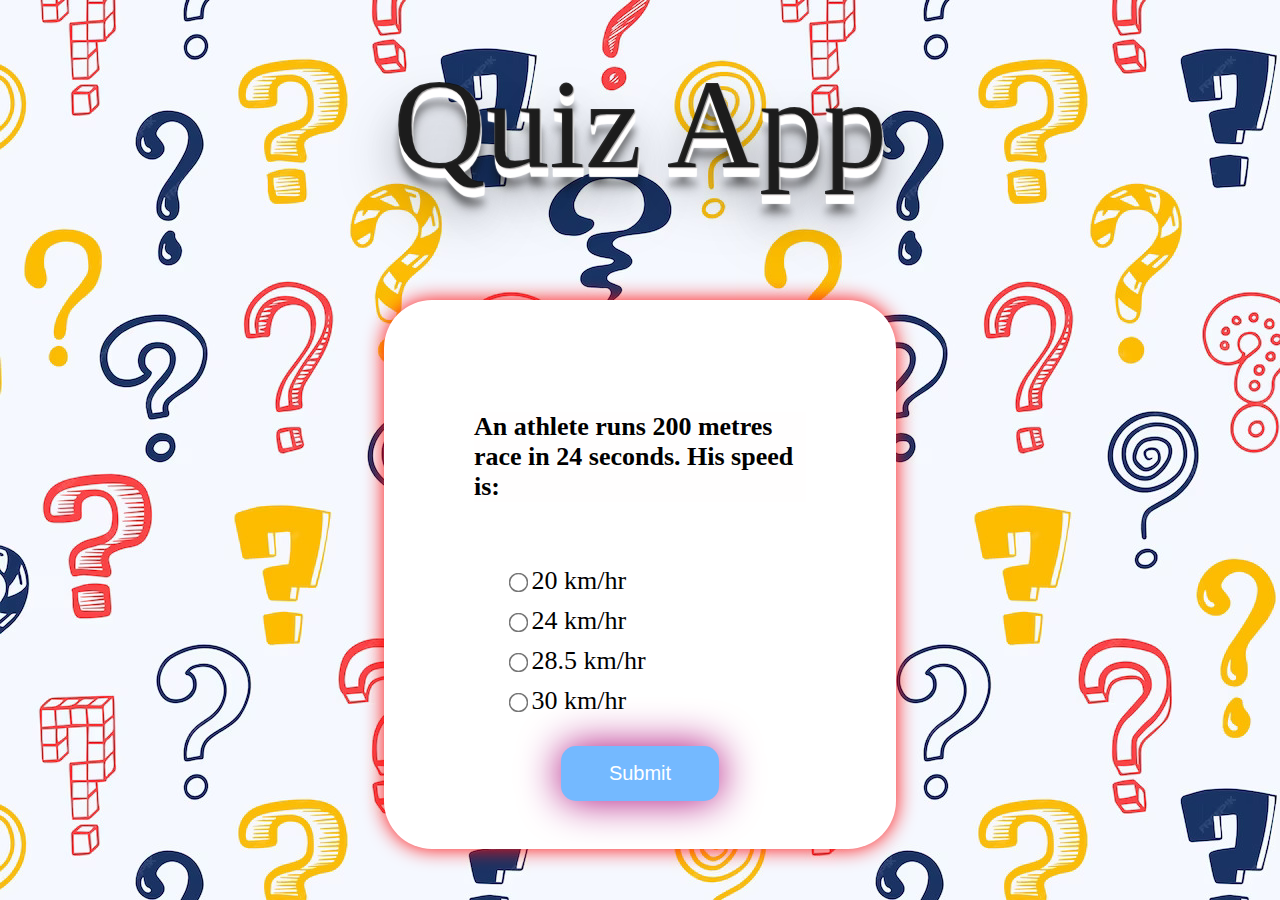
<file: Quizz app/index.html>
<!DOCTYPE html>
<html lang="en">

<head>
    <meta charset="UTF-8">
    <meta name="viewport" content="width=device-width, initial-scale=1.0">
    <title>Quizz app</title>
    <link rel="stylesheet" href="style.css">
</head>

<body>
    <div class="container">
        <h1 class="heading" >Quiz App</h1>
        <div class="inner-container">
            <h1 class="question">question</h1>
            <ul>
                <li><input type="radio" class="answer" name="answer" id="ans1">
                    <label for="ans1" id="option1">Option</label>
                </li>
                <li><input type="radio" class="answer" name="answer" id="ans2">
                    <label for="ans1" id="option2">Option</label>
                </li>
                <li><input type="radio" class="answer" name="answer" id="ans3">
                    <label for="ans1" id="option3">Option</label>
                </li>
                <li><input type="radio" class="answer" name="answer" id="ans4">
                    <label for="ans1" id="option4">Option</label>
                </li>
            </ul>
            <button style="box-shadow: 0px 0px 40px #ad0a7a;" type="submit" id="submit">Submit</button>
        
            <div class="score" id="showscore"></div>

        </div>
    </div>
    <script src="index.js"></script>
</body>

</html>
</file>
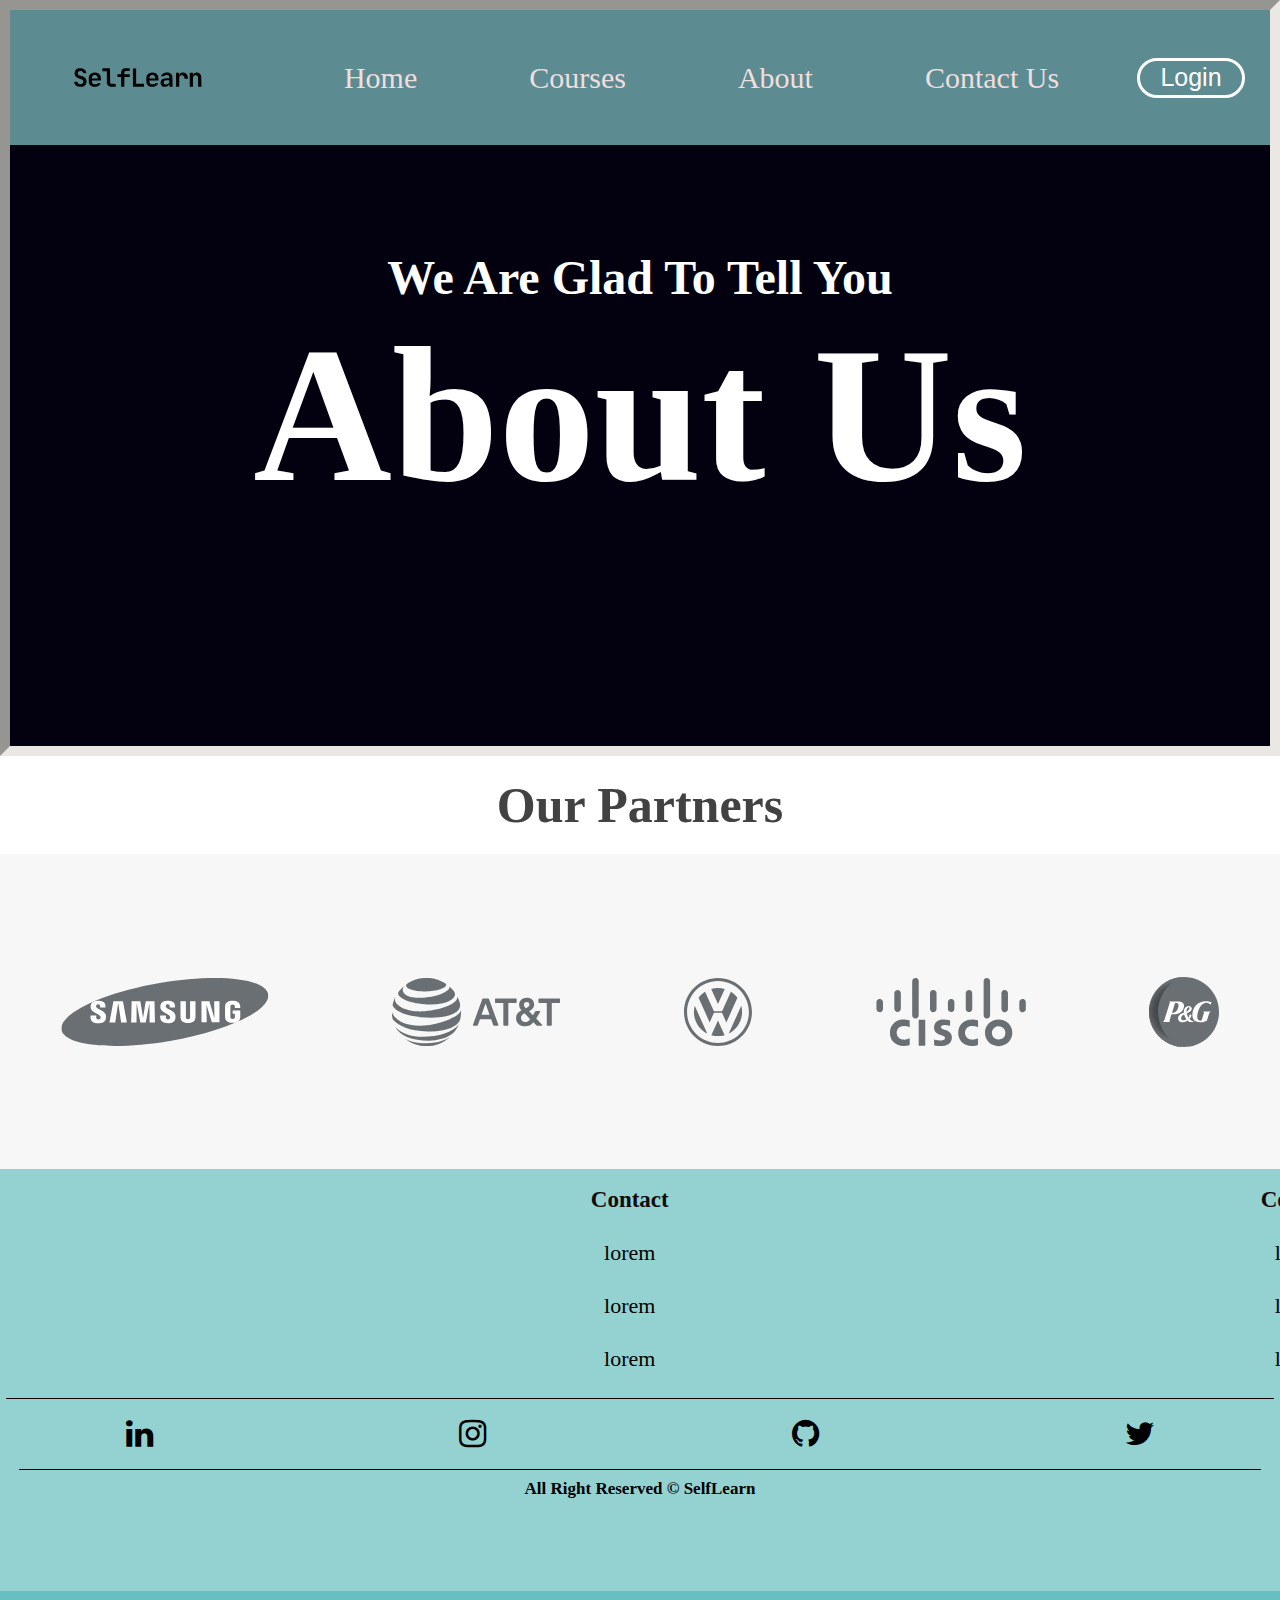
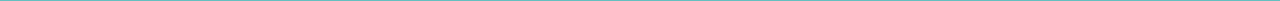
<file: E Learning/about.html>
<!DOCTYPE html>
<html lang="en">

<head>
    <meta charset="UTF-8">
    <meta name="viewport" content="width=device-width, initial-scale=1.0">
    <title>About</title>
    <link rel="stylesheet" href="style.css">
    <link rel="stylesheet" href="https://cdnjs.cloudflare.com/ajax/libs/font-awesome/4.7.0/css/font-awesome.min.css">
    <link rel="preconnect" href="https://fonts.googleapis.com">
    <link rel="preconnect" href="https://fonts.gstatic.com" crossorigin>
    <link rel="preconnect" href="https://fonts.googleapis.com">
    <link rel="preconnect" href="https://fonts.gstatic.com" crossorigin>
    <link
        href="https://fonts.googleapis.com/css2?family=Bungee+Spice&family=Cabin+Sketch:wght@400;700&family=Carter+One&family=Londrina+Sketch&family=Monoton&family=Rampart+One&display=swap"
        rel="stylesheet">
    <style>
        .aheader {
            display: flex;
            flex-direction: column;
            align-items: center;
            justify-content: center;
            height: 54vh;
        }

        .aheader h1 {
            font-size: 3rem;
            color: #fff;
            /* font-family: 'Cabin sketch', 'Cursive'; */
        }

        .aheader h2 {
            font-size: 12rem;
            color: #fff;
            /* font-family: 'Cabin sketch', 'Cursive'; */
        }
    </style>

<body>
    <div class="home" id="home">
        <div class="container">
            <div class="navbar">
                <img id="logo" src="img/SelfLearn.svg" alt="" srcset="">
                <ul class="list">
                    <li><a href="index.html">Home</a></li>
                    <li><a href="courses.html">Courses</a></li>
                    <li><a href="about.html">About</a></li>
                    <li><a href="contact.html">Contact Us</a></li>
                </ul>
                <button class="btn" id="login">Login</button>
            </div>
            <header class="aheader">
                <h1>We Are Glad To Tell You </h1>
                <h2>About Us </h2>
            </header>
        </div>
        <h1 class="topic">Our Partners</h1>
        <div class="patner">
            <img src="img/samsung.svg" alt="" class="p1">
            <img src="img/att.svg" alt="" class="p1">
            <img src="img/volkswagen.svg" alt="" class="p1">
            <img src="img/cisco.svg" alt="" class="p1">
            <img src="img/procter_gamble.svg" alt="" class="p1">
        </div>
        <!-- footer -->
        <div class="footer">
            <div class="sec2">
                <div class="sec">
                    <li>Home</li>
                    <li>lorem</li>
                    <li>lorem</li>
                    <li>lorem</li>
                </div>
                <div class="sec">
                    <li>Contact</li>
                    <li>lorem</li>
                    <li>lorem</li>
                    <li>lorem</li>
                </div>
                <div class="sec">
                    <li>Courses</li>
                    <li>lorem</li>
                    <li>lorem</li>
                    <li>lorem</li>
                </div>
            </div>
            <div class="socials">
                <i class="fa fa-linkedin"></i>
                <i class="fa fa-instagram"></i>
                <i class="fa fa-github"></i>
                <i class="fa fa-twitter"></i>
            </div>
            <h2>All Right Reserved &#169; SelfLearn</h2>
        </div>
    </div>
    <script src="auth.js"></script>
</body>

</html>
</file>
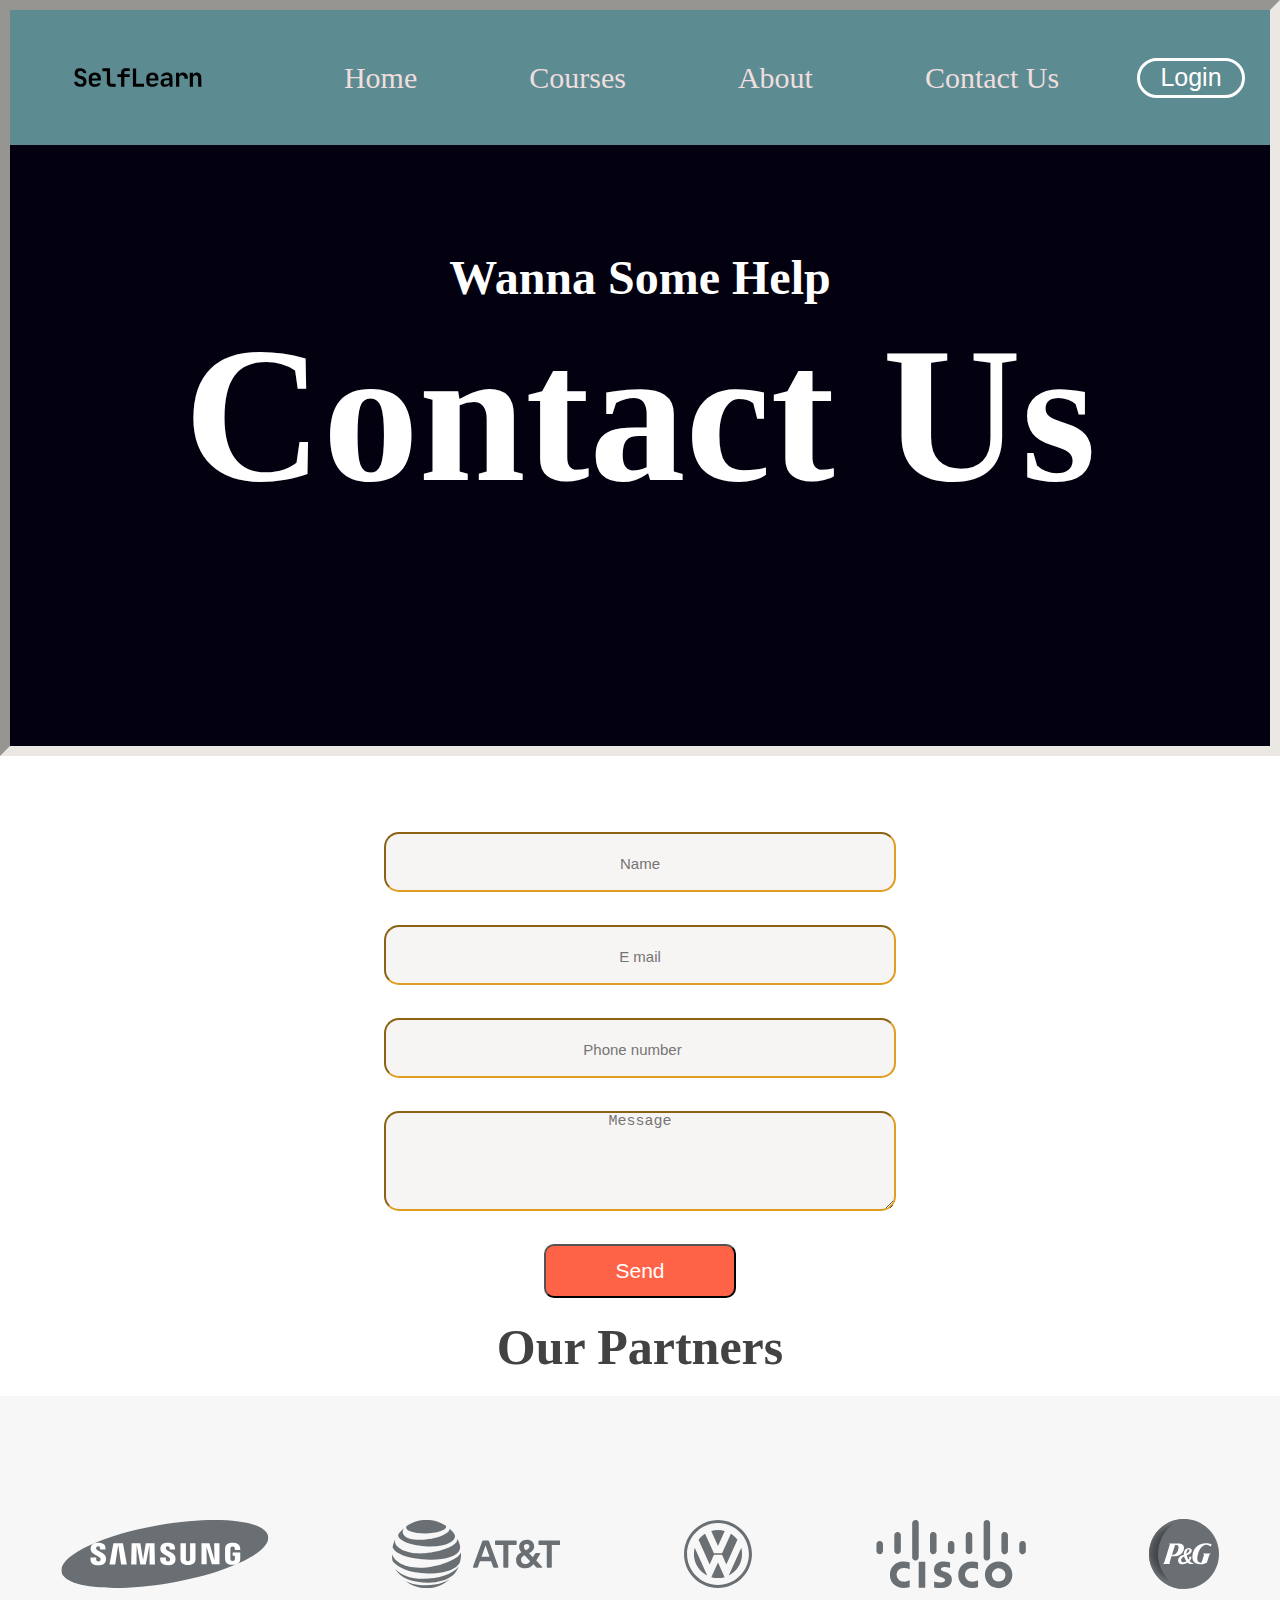
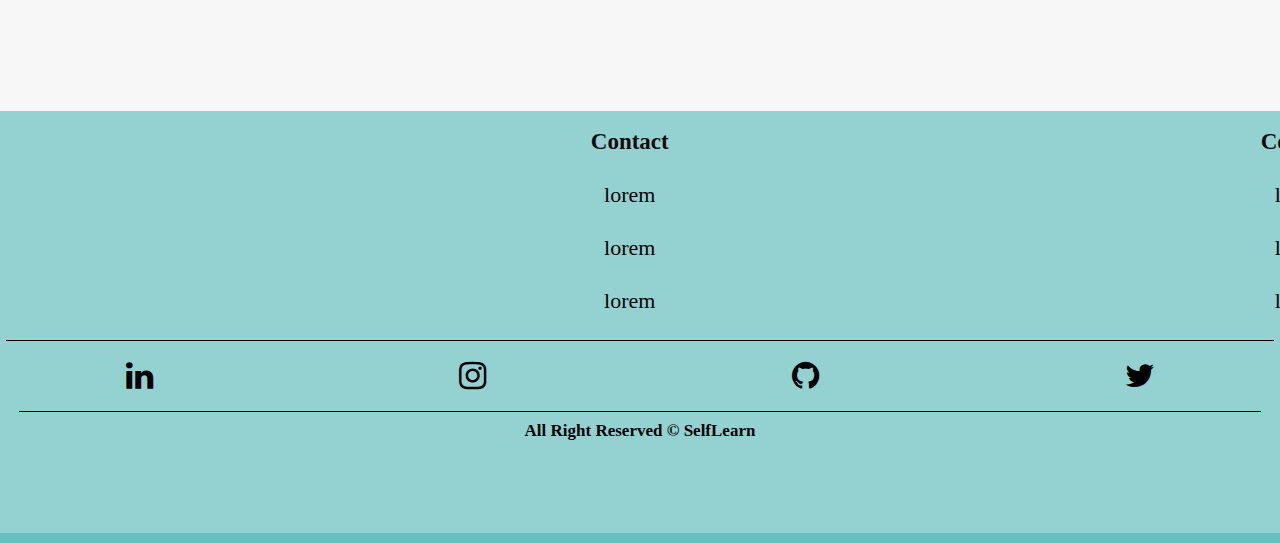
<file: E Learning/contact.html>
<!DOCTYPE html>
<html lang="en">

<head>
    <meta charset="UTF-8">
    <meta name="viewport" content="width=device-width, initial-scale=1.0">
    <title>Contact</title>
    <link rel="stylesheet" href="style.css">
    <link rel="stylesheet" href="https://cdnjs.cloudflare.com/ajax/libs/font-awesome/4.7.0/css/font-awesome.min.css">
    <link rel="preconnect" href="https://fonts.googleapis.com">
    <link rel="preconnect" href="https://fonts.gstatic.com" crossorigin>
    <link rel="preconnect" href="https://fonts.googleapis.com">
    <link rel="preconnect" href="https://fonts.gstatic.com" crossorigin>
    <link
        href="https://fonts.googleapis.com/css2?family=Bungee+Spice&family=Cabin+Sketch:wght@400;700&family=Carter+One&family=Londrina+Sketch&family=Monoton&family=Rampart+One&display=swap"
        rel="stylesheet">
    <style>
        .aheader {
            display: flex;
            flex-direction: column;
            align-items: center;
            justify-content: center;
            height: 54vh;
        }

        .aheader h1 {
            font-size: 3rem;
            color: #fff;
            /* font-family: 'Cabin sketch', 'Cursive'; */
        }

        .aheader h2 {
            font-size: 12rem;
            color: #fff;
            /* font-family: 'Cabin sketch', 'Cursive'; */
        }

        .contact {

            display: flex;
            flex-direction: column;
            justify-content: center;
            align-items: center;
            gap: 33px;
            margin-top: 76px;

        }

        .contact input {
            height: 60px;
            width: 40%;
            text-align: center;
            font-size: 20px;
            border-radius: 15px;
            border: 2px inset #e09d20;
            background-color: #ece4e46c;
        }

        .contact input::placeholder {
            text-align: center;
            font-size: 15px;
        }

        .contact textarea {
            height: 100px;
            text-align: center;
            width: 40%;
            font-size: 20px;
            border-radius: 15px;
            border: 2px inset #e09d20;
            background-color: #ece4e46c;
        }

        .contact textarea::placeholder {
            text-align: center;
            font-size: 15px;
        }

        .contact button {
            height: 6vh;
            width: 15vw;
            font-size: 21px;
            color: #fff;
            background: tomato;
            border-radius: 10px;
        }
    </style>

</head>

<body>
    <div class="home" id="home">
        <div class="container">
            <div class="navbar">
                <img id="logo" src="img/SelfLearn.svg" alt="" srcset="">
                <ul class="list">
                    <li><a href="index.html">Home</a></li>
                    <li><a href="courses.html">Courses</a></li>
                    <li><a href="about.html">About</a></li>
                    <li><a href="contact.html">Contact Us</a></li>
                </ul>
                <button class="btn" id="login">Login</button>
            </div>
            <header class="aheader">
                <h1>Wanna Some Help </h1>
                <h2>Contact Us </h2>
            </header>
        </div>
        <form action="" class="contact">
            <input type="text" name="Name" id="name" placeholder="Name">
            <input type="text" name="Email" id="email" placeholder="E mail">
            <input type="number" name="Phone number" placeholder="Phone number">
            <textarea placeholder="Message" message" id="subject" cols="30" rows="10"></textarea>
            <button>Send</button>

        </form>
        <h1 class="topic">Our Partners</h1>
        <div class="patner">
            <img src="img/samsung.svg" alt="" class="p1">
            <img src="img/att.svg" alt="" class="p1">
            <img src="img/volkswagen.svg" alt="" class="p1">
            <img src="img/cisco.svg" alt="" class="p1">
            <img src="img/procter_gamble.svg" alt="" class="p1">
        </div>

        <!-- footer -->
        <div class="footer">
            <div class="sec2">
                <div class="sec">
                    <li>Home</li>
                    <li>lorem</li>
                    <li>lorem</li>
                    <li>lorem</li>
                </div>
                <div class="sec">
                    <li>Contact</li>
                    <li>lorem</li>
                    <li>lorem</li>
                    <li>lorem</li>
                </div>
                <div class="sec">
                    <li>Courses</li>
                    <li>lorem</li>
                    <li>lorem</li>
                    <li>lorem</li>
                </div>
            </div>
            <div class="socials">
                <i class="fa fa-linkedin"></i>
                <i class="fa fa-instagram"></i>
                <i class="fa fa-github"></i>
                <i class="fa fa-twitter"></i>
            </div>
            <h2>All Right Reserved &#169; SelfLearn</h2>
        </div>
    </div>
    <script src="auth.js"></script>
</body>

</html>
</file>
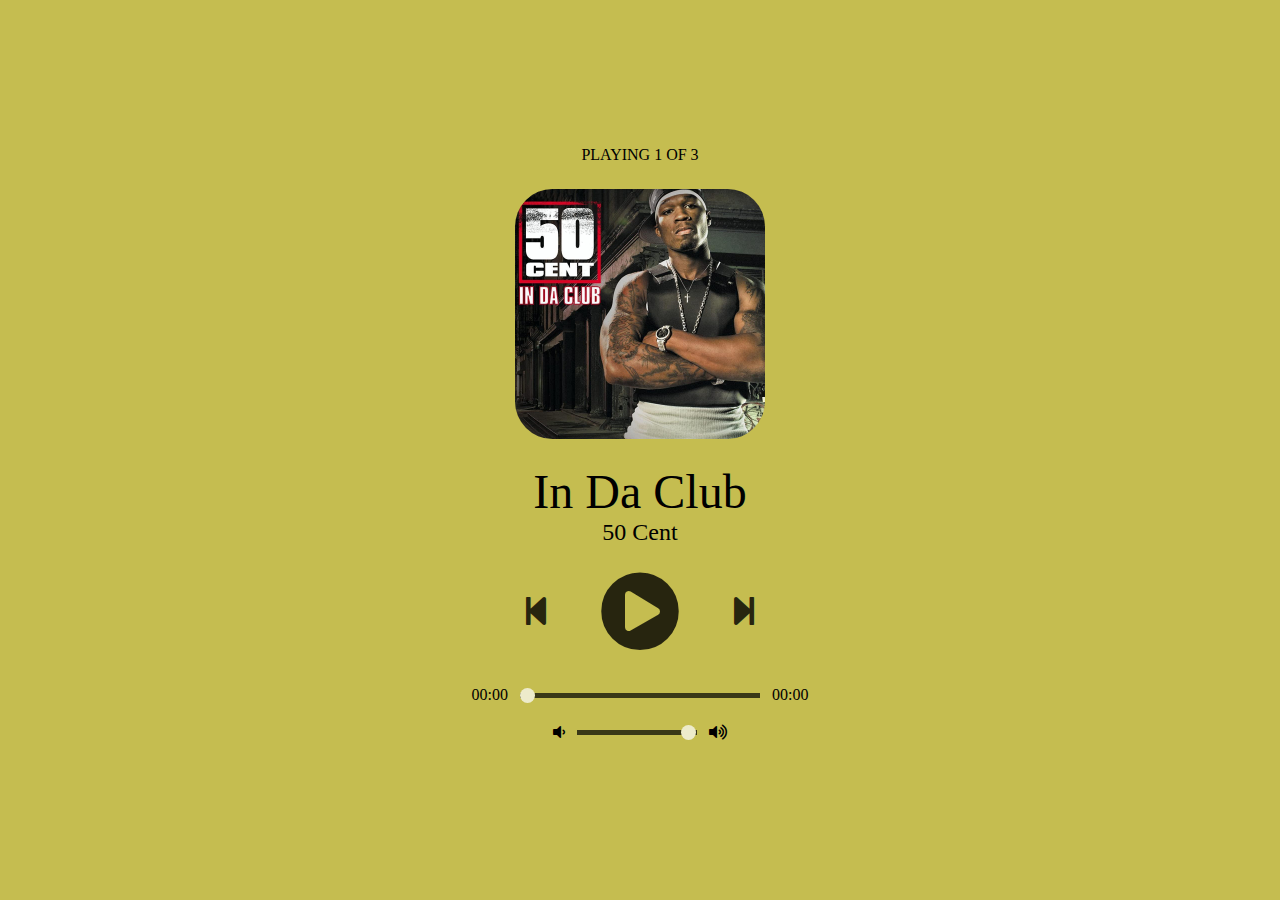
<file: music/main.html>
<!DOCTYPE html>
<html lang="en">
<head>
<title>Simple Music Player</title>
<!-- Load FontAwesome icons -->
<link rel="stylesheet"
		href=
"https://cdnjs.cloudflare.com/ajax/libs/font-awesome/5.13.0/css/all.min.css">

<!-- Load the custom CSS style file -->
<link rel="stylesheet" type="text/css" href="style.css">
</head>
<body>
<div class="player">

	<!-- Define the section for displaying details -->
	<div class="details">
	<div class="now-playing">PLAYING x OF y</div>
	<div class="track-art"></div>
	<div class="track-name">Track Name</div>
	<div class="track-artist">Track Artist</div>
	</div>

	<!-- Define the section for displaying track buttons -->
	<div class="buttons">
	<div class="prev-track" onclick="prevTrack()">
		<i class="fa fa-step-backward fa-2x"></i>
	</div>
	<div class="playpause-track" onclick="playpauseTrack()">
		<i class="fa fa-play-circle fa-5x"></i>
	</div>
	<div class="next-track" onclick="nextTrack()">
		<i class="fa fa-step-forward fa-2x"></i>
	</div>
	</div>

	<!-- Define the section for displaying the seek slider-->
	<div class="slider_container">
	<div class="current-time">00:00</div>
	<input type="range" min="1" max="100"
		value="0" class="seek_slider" onchange="seekTo()">
	<div class="total-duration">00:00</div>
	</div>

	<!-- Define the section for displaying the volume slider-->
	<div class="slider_container">
	<i class="fa fa-volume-down"></i>
	<input type="range" min="1" max="100"
		value="99" class="volume_slider" onchange="setVolume()">
	<i class="fa fa-volume-up"></i>
	</div>
</div>

<!-- Load the main script for the player -->
<script src="main.js"></script>
</body>
</html>
</file>
<file: Quizz app/style.css>
*{
    margin: 0;
    padding: 0;
    box-sizing: border-box;
    font-weight: 300;
}
.container{
    width: 100vw;
    min-height: 100vh;
    display: grid;
    place-items: center;
    background-image: url("a.jpg");


}
.heading{  
    font-size: 8rem;
    color: #060606d6;

    text-shadow: 1px 1px 1px #919191,
    1px 2px 1px #fff8f8,
    1px 3px 1px #ffffff,
    1px 4px 1px #ffffff,
    1px 5px 1px #ffffff,
    1px 6px 1px #ffffff,
    1px 7px 1px #ffffff,
    1px 8px 1px #ffffff,
    1px 9px 1px #ffffff,
    1px 10px 1px #ffffff,
1px 18px 6px rgba(16,16,16,0.4),
1px 22px 10px rgba(16,16,16,0.2),
1px 25px 35px rgba(16,16,16,0.2),
1px 30px 60px rgba(16,16,16,0.4);



}
.inner-container{
    width: 40vw;
    background-color: #ffffff;
    padding: 3rem 8rem;
    border-radius: 3rem;
    box-shadow: 0px 0px 20px #ff0c0c;
   
}
.inner-container h1{
    font-size:26px;
    font-weight:600;
    margin: 4rem -38px 4rem -38px;
    background-color: rgb(255, 254, 254);
    
}
.inner-container li{
    font-size: 26px;
    list-style: none;
    margin-top: 10px;
}

input[type="radio"] {
    transform: scale(1.5); /* Increase the size of the radio button */
  }
#submit{
    cursor: pointer;
    padding: 1rem 3rem;
    outline: none;
    font-size: 20px;
    display: block;
    border-radius: 15px;
    margin: auto;
    color: #fff;
    border-style: none;
    background-color:#74b9ff;
    margin-top: 30px;
}
.btn{
    cursor: pointer;
    padding: 1rem 3rem;
    outline: none;
    font-size: 1rem;
    border-radius: 15px;
    display: block;
    border-style: none;
    margin: auto;
    color: #fff;
    background-color:#5516e9;
    margin-top: 30px;
    font-size: 20px;
    
}
.btn:hover{
    background-color: #9876e9;
}
#submit:hover{
    background-color: #0984e3;
}
#showscore{
    background-color: rgb(151, 158, 162);
    margin:3rem;
    padding: 3rem 4rem;
    border-radius: 10px;
    box-shadow: 0px 1rem 1rem -0.7rem #0005;
}
#showscore h3{
    text-align: center;
    font-size: 2.5rem;
    color: #ffffff;
}
.score{
    display: none;
}
</file>
<file: E Learning/style.css>
* {
    margin: 0;
    padding: 0;
    box-sizing: border-box;
}

.home .topic {
    text-align: center;
    margin: 20px 0px 20px 0px;
    font-size: 50px;
    color: #424242;
}

.container {
    height: 84vh;
    max-height: 90vh;
    background-color: rgb(3, 1, 16);
    border: 10px inset rgb(235, 232, 228);
}

.navbar {
    display: flex;
    justify-content: space-between;
    align-items: center;
    background-color: #9df1f193;
}

#logo {
    height: 15vh;
    width: 20vw;
}
.hambur{
    display: contents;
}
.list {
    list-style: none;
    display: flex;
    gap: 7rem;
}

.list a {
    position: relative;
    font-size: 30px;
    /* font-family: 'Cabin Sketch', cursive; */
    margin: 0px 0px 0px 0px;
    text-decoration: none;
    color: rgb(239, 222, 222)
}

.list a::after {
    position: absolute;
    bottom: -2px;
    border-radius: 0.9mm;
    left: 0;
    right: 0;
    /* margin: auto; */
    width: 0%;
    content: '';
    color: transparent;
    background: #ffff;
    height: 3px;
}



#login {
    /* font-family: 'Cabin Sketch', cursive; */
    position: relative;
    background-color: transparent;
    height: 40px;
    margin-right: 25px;
    width: 108px;
    color: rgb(255, 255, 255);
    font-size: 25px;
    border: 3px solid white;
    border-radius: 10mm;
    z-index: 2;
}

#login::after {
    position: absolute;
    content: '';
    background-color: rgba(255, 251, 251, 0.308);
    height: 0%;
    width: 0px;
    left: 0;
    right: 0;
    margin: auto;
    border-radius: 10mm;
    bottom: 0;
    z-index: auto;
}

#login:hover:after {
    height: 100%;
    width: 105px;
    transition: all 0.2s ease-in;
}

.header {
    display: flex;
    overflow: hidden;
}

/* features*/
.courses {
    display: flex;
    justify-content: center;
    margin: 10px 0px;
    position: relative;
}

.courses i {
    bottom: 38%;
    font-size: 114px;

    transform: translateY(-50%);
    transition: transform 0.1s linear;
}

.courses i:active {
    transform: translateY(-50%) scale(0.85);
}

.courses i:first-child {
    position: absolute;
    left: 30px;
}

.courses i:last-child {
    position: absolute;
    right: 30px;
}

.courses #course-container {
    display: flex;
    overflow-x: hidden;
    width: 87vw;
    padding: 54px 0px;
    gap: 11rem;
    overflow-x: auto;
    scroll-snap-type: x mandatory;
    scroll-behavior: smooth;
    scrollbar-width: none;
}

#course-container::-webkit-scrollbar {
    display: none;
}

#course-container.no-transition {
    scroll-behavior: auto;
}

#course-container.dragging {
    scroll-snap-type: none;
    scroll-behavior: auto;
}

#course-container.dragging .course-card {
    cursor: grab;
    user-select: none;
}

#course-container :where(.course-card, .img) {
    display: flex;
    justify-content: center;
    align-items: center;
}

#course-container .course-card {
    scroll-snap-align: start;
    display: flex;
    flex-direction: column;
    align-items: center;
    box-shadow: -1px 3px 11px #274b8d, 0px 21px 11px #2984a2, 0px 21px 1px #2a9c90, 0px 28px 11px #45c0de;
    padding: 16px;
    gap: 14px;
    background: linear-gradient(175deg, #30aeaa, #e67d7d0a);
    border-radius: 50px;
    position: relative;
}


.course-card img {
    height: 28vh;
    width: 20vw;
    border-radius: 50px;
}

#course-container .course-card h3 {
    font-size: 27px;
    font-weight: bolder;
    width: 14vw;
    text-align: center;
}

.courses span {
    font-size: 28px;
    font-weight: bold;
}

#course-container .course-card p {
    width: 15rem;
    text-align: center;
    font-size: 18px;
    margin-top: 12px;
}

.enrolbtn {
    height: 4rem;
    width: 11rem;
    border: 1px solid white;
    border-radius: 20px;
    font-size: 21px;
    transform: rotateX(8deg);
    font-weight: bolder;
    color: #fff;
    box-shadow: -1px -11px 11px #cfcfcf, 0px 11px 11px #090707, 0px 9px 1px #ffffff, 0px 3px 11px #ffffff;
    background: linear-gradient(45deg, #3da0b6, #3da0b6);

}

.enrolbtn:hover{
    height: 4rem;
    width: 11rem;
    transform: scale(1.2);
    border: 1px solid white;
    border-radius: 20px;
    font-size: 21px;
    /* transform: rotateX(8deg); */
    font-weight: bolder;
    color: #fff;
    box-shadow: -1px -11px 11px #ffffff, 0px 11px 11px #d27474, 0px 9px 1px #d27474, 0px 3px 11px #d27474;
    background: linear-gradient(387deg, #4e8dec,#4e8dec,#4e8dec,#ffffff);
}

@media screen and (max-width: 900px) {
    .courses #course-container {
        grid-auto-columns: calc((100% / 2) - 9px);
    }
}

@media screen and (max-width: 600px) {
    .courses #course-container {
        grid-auto-columns: 100%;
    }
}

/*  */
#sec1 {
    display: flex;
    flex-direction: column;
    align-items: center;
    margin-top: 106px;
    margin-left: 83px;
    gap: 36px;
    align-items: center;
}

#sec1 h1 {
    color: #f7eeee;
    font-size: 78px;
    text-align: center;
    /* font-family: 'Cabin Sketch', cursive; */
}

#sec1 h2 {
    color: #4ab8b7;
    font-size: 5rem;
    /* font-family: 'Cabin Sketch', cursive; */
}

#signup {
    /* font-family: 'Cabin Sketch', cursive; */
    color: rgb(255, 255, 255);
    font-size: 29px;
    border: 3px solid white;
    font-weight: 600;
    background: transparent;
    border-radius: 10mm;
    padding: 15px;
    /* margin-top: 4rem; */
    box-shadow: 2px 14px 3px #070707, 2px 15px 3px #0a0a0a, 2px 0px 3px #e7e1e1;
}

#signup:hover {
    cursor: pointer;
    transform: translateY(5px);
    box-shadow: 2px 0px 3px #000000, 2px 0px 3px #000000, 0px 0px 10px #181717;
    transition: all 0.3s;
}

.header img {
    width: 34vw;
    height: 66.5vh;
}

/* Quotes */
.qoutes {
    display: flex;
    align-items: center;
    justify-content: center;
    background-color: #9fc9d1f3;
    padding: 30px 0px 30px 0px;
}

.qoutes div {
    display: grid;
    place-items: center;
    height: 58vh;
    width: 46vw;
    text-align: center;
    background: #fff;
    border-radius: 50px;
    padding: 30px;
}

#text {
    color: #8f8d8d;
    font-size: 46px;
    /* font-family: 'Times New Roman', Times, serif; */
}

/* partner */
.patner {
    height: 35vh;
    display: flex;
    background-color: #dbd9d938;
    align-items: center;
    justify-content: space-around;
}

.p1 {
    margin: 0;
    height: 70px;
}

/*footer  */
.footer {
    display: flex;
    flex-direction: column;
    align-items: center;
    background-color: #46b1b193;
    border-bottom: 10px inset #46b1b193;
    /* margin: 0px 0px 0px 0px; */
    font-family: 'Lorianda', cursive;
    height: 48vh;
}

.sec2 {
    display: flex;
    justify-content: center;
    gap: 37rem;
    width: 99%;
    color: #cbc2c2;
    border-bottom: 1px solid #100000;
    padding: 18px 0px 11px 0px;
}

.sec {
    display: flex;
    color: #030202;
    flex-direction: column;
    align-items: center;
    gap: 27px;
    margin-bottom: 15px;
}

.sec li {
    list-style: none;
    font-size: 22px;
}

.sec li:hover {
    cursor: pointer;
    color: #140f0f;
}

.sec li:first-child {
    font-weight: bold;
    font-size: 23px;
    color: #110a0a;
}

.sec2 .sec:first-child {
    margin-left: 12rem;
}

.sec2 .sec:last-child {
    margin-right: 12rem;
}

.socials {
    border-bottom: 1px solid #000000;
    width: 97%;
    display: flex;
    justify-content: center;
    gap: 18rem;
    font-size: 2rem;
    cursor: pointer;
    padding: 10px 0px 10px 0px;
}

.socials i {
    padding: 9px;
    color: #000000;
    border-radius: 50%;
}

.socials i:hover {
    background-color: #ffff;
    color: rgb(23, 53, 23);
    transition: all 0.5s ease;
}

.footer h2 {
    margin-top: 9px;
    color: #000000;
    font-size: 17px;
}

#logincont {
    display: none;
    position: absolute;
    top: 50%;
    background: rgb(224 255 232 / 86%);
    left: 50%;
    height: 100%;
    width: 100%;
    padding: 40px;
    transform: translate(-50%, -50%);
}

.login-box {
    position: absolute;
    top: 50%;
    left: 50%;
    width: 400px;
    padding: 40px;
    transform: translate(-50%, -50%);
    background: linear-gradient(212deg, black, #202020, black);
    box-sizing: border-box;
    box-shadow: 0 15px 25px rgba(0, 0, 0, 0.6);
    border-radius: 10px;
}

.login-box h2 {
    font-size: 4rem;
    font-family: 'Londrina Sketch', cursive;
    margin: 0 0 30px;
    padding: 0;
    color: #ffffff;
    text-align: center;
}

.login-box .user-box {
    position: relative;
}

.login-box .user-box input {
    width: 100%;
    padding: 10px 0;
    font-size: 16px;
    color: #ffffff;
    margin-bottom: 30px;
    border: none;
    border-bottom: 1px solid #ffffff;
    outline: none;
    background: transparent;
}

.login-box .user-box label {
    position: absolute;
    top: 0;
    left: 0;
    padding: 10px 0;
    font-size: 16px;
    color: #ffffff;
    pointer-events: none;
    transition: .5s;
}

.login-box .user-box input:focus~label,
.login-box .user-box input:valid~label {
    top: -20px;
    left: 0;
    color: #ffffff;
    font-size: 12px;
}

.btnc {
    display: flex;
    flex-direction: column;
    align-items: center;
    gap: 20px;
}

.btnc a {
    color: #0162ff;
    font-size: 16px;
    font-weight: bold;
    letter-spacing: 1px;
    text-decoration: underline;
}

.btnc a:hover {
    color: #009fcf;
    font-size: 16px;
    font-weight: bold;
    letter-spacing: 1px;
}

.btnc #submit {
    padding: 13px 35px;
    font-size: 22px;
    border-radius: 36px;
    color: #fff;
    background: #006ffd;
}

.btnc #submit:hover {
    padding: 13px 35px;
    font-size: 22px;
    border-radius: 36px;
    color: #fff;
    background: #006ffd;
    animation: pulse 1s ease-out;
}

@keyframes pulse {
    0% {
        box-shadow: 0px 0px 0px #93bbf0;
    }

    50% {
        box-shadow: 0px 0px 10px #00ccff, 0px 0px 20px #93bbf0;
    }

    100% {
        box-shadow: 0px 0px 0px #93bbf0;
    }

}
</file>
<file: music/style.css>
body {
    background-color: lightgreen;
    
    /* Smoothly transition the background color */
    transition: background-color .5s;
    }
    
    /* Using flex with the column direction to
    align items in a vertical direction */
    .player {
    height: 95vh;
    display: flex;
    align-items: center;
    flex-direction: column;
    justify-content: center;
    }
    
    .details {
    display: flex;
    align-items: center;
    flex-direction: column;
    justify-content: center;
    margin-top: 25px;
    }
    
    .track-art {
    margin: 25px;
    height: 250px;
    width: 250px;
    background-image: URL(
        "https://source.unsplash.com/Qrspubmx6kE/640x360");
    background-size: cover;
    background-position: center;
    border-radius: 15%;
    }
    
    /* Changing the font sizes to suitable ones */
    .now-playing {
    font-size: 1rem;
    }
    
    .track-name {
    font-size: 3rem;
    }
    
    .track-artist {
    font-size: 1.5rem;
    }
    
    /* Using flex with the row direction to
    align items in a horizontal direction */
    .buttons {
    display: flex;
    flex-direction: row;
    align-items: center;
    }
    
    .playpause-track,
    .prev-track,
    .next-track {
    padding: 25px;
    opacity: 0.8;
    
    /* Smoothly transition the opacity */
    transition: opacity .2s;
    }
    
    /* Change the opacity when mouse is hovered */
    .playpause-track:hover,
    .prev-track:hover,
    .next-track:hover {
    opacity: 1.0;
    }
    
    /* Define the slider width so that it scales properly */
    .slider_container {
    width: 75%;
    max-width: 400px;
    display: flex;
    justify-content: center;
    align-items: center;
    }
    
    /* Modify the appearance of the slider */
    .seek_slider, .volume_slider {
    -webkit-appearance: none;
    -moz-appearance: none;
    appearance: none;
    height: 5px;
    background: black;
    opacity: 0.7;
    -webkit-transition: .2s;
    transition: opacity .2s;
    }
    
    /* Modify the appearance of the slider thumb */
    .seek_slider::-webkit-slider-thumb,
    .volume_slider::-webkit-slider-thumb {
    -webkit-appearance: none;
    -moz-appearance: none;
    appearance: none;
    width: 15px;
    height: 15px;
    background: white;
    cursor: pointer;
    border-radius: 50%;
    }
    
    /* Change the opacity when mouse is hovered */
    .seek_slider:hover,
    .volume_slider:hover {
    opacity: 1.0;
    }
    
    .seek_slider {
    width: 60%;
    }
    
    .volume_slider {
    width: 30%;
    }
    
    .current-time,
    .total-duration {
    padding: 10px;
    }
    
    i.fa-volume-down,
    i.fa-volume-up {
    padding: 10px;
    }
    
    /* Change the mouse cursor to a pointer
    when hovered over */
    i.fa-play-circle,
    i.fa-pause-circle,
    i.fa-step-forward,
    i.fa-step-backward {
    cursor: pointer;
    }
</file>
